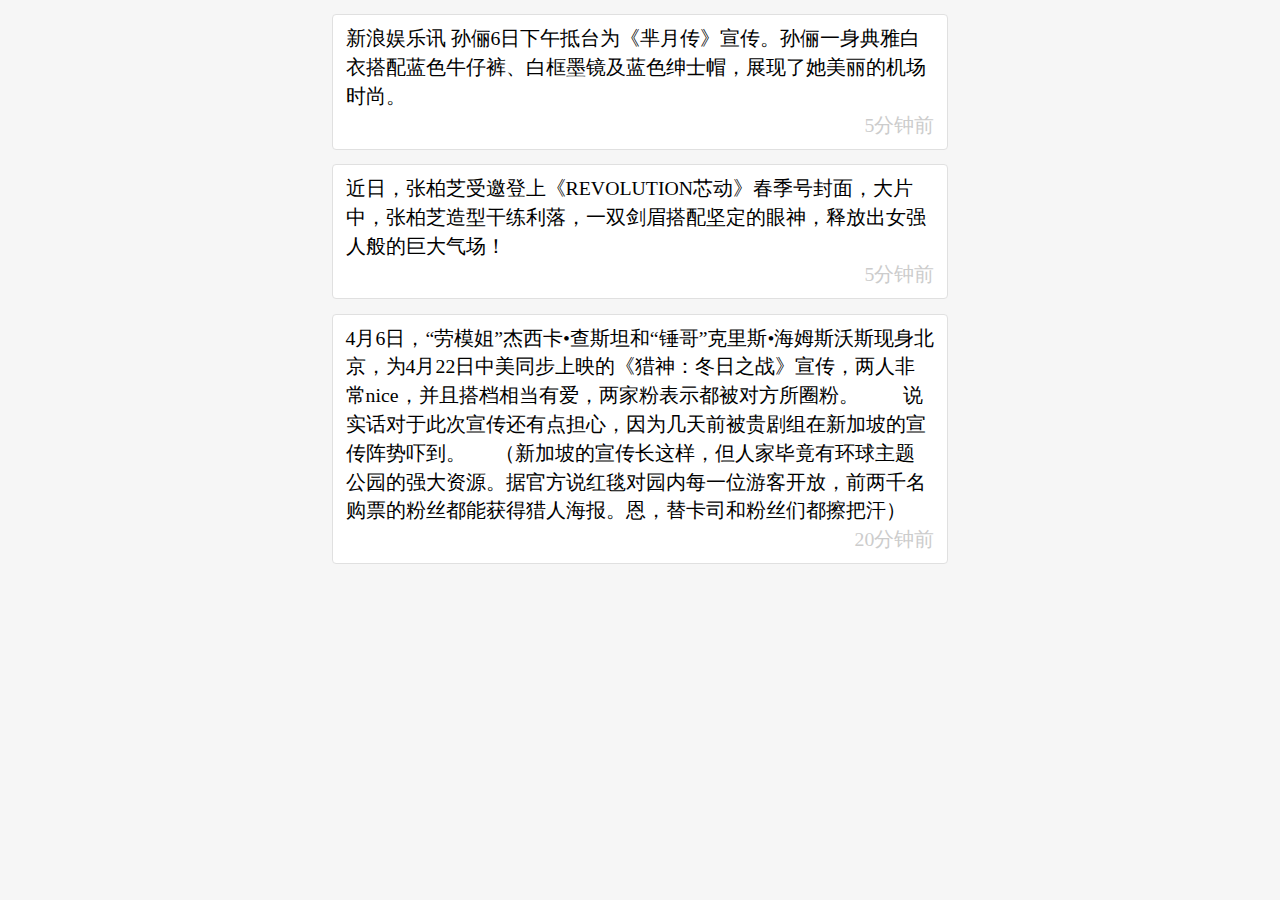
<file: nitice_list.html>
<!DOCTYPE html>
<html>

	<head>
		<meta charset="utf-8" />
		<meta content="width=device-width,initial-scale=1.0,maximum-scale=1.0,user-scalable=no" name="viewport">
		<meta content="yes" name="apple-mobile-web-app-capable">
		<meta content="black" name="apple-mobile-web-app-status-bar-style">
		<meta content="telephone=no" name="format-detection">
		<meta content="email=no" name="format-detection">
		<title>公告</title>
		<link rel="stylesheet" href="css/style.css" />
	</head>

	<body class="bkgray">
		<div class="wrap">
			<ul class="notice-list">
				<li class="clearfix">
					<p>新浪娱乐讯 孙俪6日下午抵台为《芈月传》宣传。孙俪一身典雅白衣搭配蓝色牛仔裤、白框墨镜及蓝色绅士帽，展现了她美丽的机场时尚。</p>
					<time>5分钟前</time>
				</li>
				<li class="clearfix">
					<p>近日，张柏芝受邀登上《REVOLUTION芯动》春季号封面，大片中，张柏芝造型干练利落，一双剑眉搭配坚定的眼神，释放出女强人般的巨大气场！</p>
					<time>5分钟前</time>
				</li>
				<li class="clearfix">
					<p>4月6日，“劳模姐”杰西卡•查斯坦和“锤哥”克里斯•海姆斯沃斯现身北京，为4月22日中美同步上映的《猎神：冬日之战》宣传，两人非常nice，并且搭档相当有爱，两家粉表示都被对方所圈粉。 　　说实话对于此次宣传还有点担心，因为几天前被贵剧组在新加坡的宣传阵势吓到。 　 （新加坡的宣传长这样，但人家毕竟有环球主题公园的强大资源。据官方说红毯对园内每一位游客开放，前两千名购票的粉丝都能获得猎人海报。恩，替卡司和粉丝们都擦把汗）</p>
					<time>20分钟前</time>
				</li>
			</ul>

		</div>
	</body>

</html>
</file>
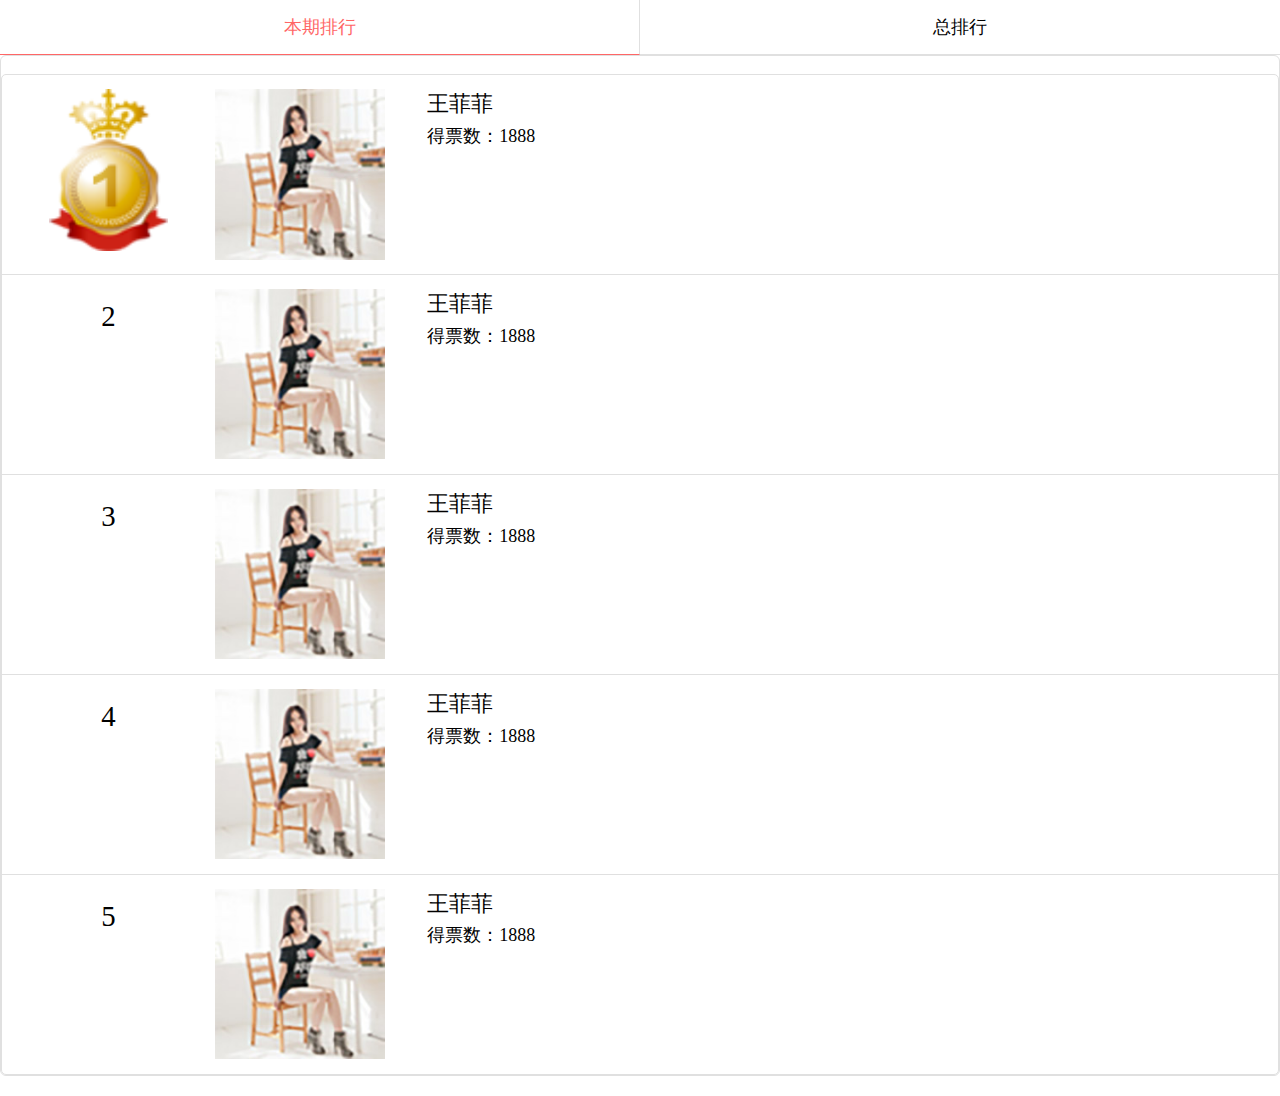
<file: rank_list.html>
<!DOCTYPE html>
<html>

	<head>
		<meta charset="utf-8" />
		<meta content="width=device-width,initial-scale=1.0,maximum-scale=1.0,user-scalable=no" name="viewport">
		<meta content="yes" name="apple-mobile-web-app-capable">
		<meta content="black" name="apple-mobile-web-app-status-bar-style">
		<meta content="telephone=no" name="format-detection">
		<meta content="email=no" name="format-detection">
		<title>排行榜</title>
		<link rel="stylesheet" href="css/style.css" />
	</head>

	<body>
		<div class="rank-head clearfix">
			<ul id="tab-header">
				<li class="current">
					本期排行
				</li>
				<li>总排行</li>
			</ul>
		</div>
		<div class="top-three clearfix rank-content" id="tab-content">
			<ul>
				<li class="clearfix a-href" data-location-href="#?1">
					<div class="col-xs-2 rank-num">
						<img src="images/one.png" class="sort">
					</div>
					<div class="col-xs-2">
						<img src="images/img01.jpg">
					</div>
					<div class="col-xs-8">
						<h2>王菲菲</h2>
						<p>得票数：1888</p>
					</div>
				</li>
				<li class="clearfix a-href" data-location-href="#?1">
					<div class="col-xs-2 rank-num">
						2
					</div>
					<div class="col-xs-2">
						<img src="images/img01.jpg">
					</div>
					<div class="col-xs-8 ">
						<h2>王菲菲</h2>
						<p>得票数：1888</p>
					</div>
				</li>
				<li class="clearfix a-href" data-location-href="#?1">
					<div class="col-xs-2 rank-num">
						3
					</div>
					<div class="col-xs-2">
						<img src="images/img01.jpg">
					</div>
					<div class="col-xs-8 ">
						<h2>王菲菲</h2>
						<p>得票数：1888</p>
					</div>
				</li>
				<li class="clearfix a-href" data-location-href="#?1">
					<div class="col-xs-2 rank-num">
						4
					</div>
					<div class="col-xs-2">
						<img src="images/img01.jpg">
					</div>
					<div class="col-xs-8 ">
						<h2>王菲菲</h2>
						<p>得票数：1888</p>
					</div>
				</li>
				<li class="clearfix a-href" data-location-href="#?1">
					<div class="col-xs-2 rank-num">
						5
					</div>
					<div class="col-xs-2">
						<img src="images/img01.jpg">
					</div>
					<div class="col-xs-8 ">
						<h2>王菲菲</h2>
						<p>得票数：1888</p>
					</div>
				</li>
			</ul>
			<ul class="hidden">
				<li class="clearfix a-href" data-location-href="#?1">
					<div class="col-xs-2 rank-num">
						<img src="images/one.png" class="sort">
					</div>
					<div class="col-xs-2">
						<img src="images/img01.jpg">
					</div>
					<div class="col-xs-8">
						<h2>王菲菲2</h2>
						<p>得票数：1888</p>
					</div>
				</li>
				<li class="clearfix a-href" data-location-href="#?1">
					<div class="col-xs-2 rank-num">
						2
					</div>
					<div class="col-xs-2">
						<img src="images/img01.jpg">
					</div>
					<div class="col-xs-8 ">
						<h2>王菲菲</h2>
						<p>得票数：1888</p>
					</div>
				</li>
				<li class="clearfix a-href" data-location-href="#?1">
					<div class="col-xs-2 rank-num">
						3
					</div>
					<div class="col-xs-2">
						<img src="images/img01.jpg">
					</div>
					<div class="col-xs-8 ">
						<h2>王菲菲</h2>
						<p>得票数：1888</p>
					</div>
				</li>
				<li class="clearfix a-href" data-location-href="#?1">
					<div class="col-xs-2 rank-num">
						4
					</div>
					<div class="col-xs-2">
						<img src="images/img01.jpg">
					</div>
					<div class="col-xs-8 ">
						<h2>王菲菲</h2>
						<p>得票数：1888</p>
					</div>
				</li>
				<li class="clearfix a-href" data-location-href="#?1">
					<div class="col-xs-2 rank-num">
						5
					</div>
					<div class="col-xs-2">
						<img src="images/img01.jpg">
					</div>
					<div class="col-xs-8 ">
						<h2>王菲菲</h2>
						<p>得票数：1888</p>
					</div>
				</li>
			</ul>
		</div>
		<script type="text/javascript" src="js/zeptoandtouch.js" ></script>
		<script type="text/javascript" src="js/CLPGA_ALL.js"></script>
		<script type="text/javascript">
		   $.fn.tabFn()
		
		</script>

	</body>

</html>
</file>
<file: css/style.css>
*{margin: 0; padding: 0; font-family:verdana;
   /*处理BUG*/
    -webkit-tap-highlight-color: transparent;  
    -webkit-appearance: none;   
    }
a{ text-decoration: none;}
li{ list-style: none;}
a:hover{
  
}

/*全局设置字号*/
html{font-size:10px}
@media screen and (min-width:320px) and (max-width:375px){html{font-size:13px}}
@media screen and (min-width:376px) and (max-width:414px){html{font-size:15px}}
@media screen and (min-width:415px) {html{font-size:18px}}
/*开启硬件加速*/
.Ac{
   -webkit-transform: translate3d(0, 0, 0);
   -moz-transform: translate3d(0, 0, 0);
   -ms-transform: translate3d(0, 0, 0);
   transform: translate3d(0, 0, 0);
}

/*常用配置*/
.wrap{ max-width: 640px; margin: auto;}
.clearfix:after {
content: "."; 
display: block; 
height: 0; 
clear: both; 
visibility: hidden;
}
.hidden{ display: none;}
.clear{clear: both;}
.img-responsive{ display: block;max-width: 100%;height: auto; margin: auto;}
.img-circle{border-radius:50%}
.text-left{text-align:left}
.text-right{text-align:right}
.text-center{text-align:center}
.row {
  width: 100%;
  clear: both;
}
.blank05{ height: 0.5rem;clear: both; overflow: hidden;}
.blank1{ height: 1rem;clear: both; overflow: hidden;}
.blank2{ height: 2rem;clear: both; overflow: hidden;}
.bk-white{ background: #FFFFFF;}
.bkgray{ background: #f6f6f6;}
.color-red{color: #FF6666;}



.pr{ position: relative;}
.pa{ position: absolute;}
.pf{ position: fixed;}
.col-xs-1,.col-xs-10,.col-xs-11,.col-xs-12,.col-xs-2,.col-xs-3,.col-xs-4,.col-xs-5,.col-xs-6,.col-xs-7,.col-xs-8,.col-xs-9
{float:left}
.col-xs-12{width:100%}
.col-xs-11{width:91.66666667%}
.col-xs-10{width:83.33333333%}
.col-xs-9{width:75%}
.col-xs-8{width:66.66666667%}
.col-xs-7{width:58.33333333%}
.col-xs-6{width:50%}
.col-xs-5{width:41.66666667%}
.col-xs-4{width:33.33333333%}
.col-xs-3{width:25%}
.col-xs-2{width:16.66666667%}
.col-xs-1{width:8.33333333%}
.col-xs-offset-12 {margin-left: 100%;}
.col-xs-offset-11 {margin-left: 91.66666667%;}
.col-xs-offset-10 {margin-left: 83.33333333%;}
.col-xs-offset-9 {margin-left: 75%;}
.col-xs-offset-8 {margin-left: 66.66666667%;}
.col-xs-offset-7 {margin-left: 58.33333333%;}
.col-xs-offset-6 {margin-left: 50%;}
.col-xs-offset-5 {margin-left: 41.66666667%;}
.col-xs-offset-4 {margin-left: 33.33333333%;}
.col-xs-offset-3 {margin-left: 25%;}
.col-xs-offset-2 {margin-left: 16.66666667%;}
.col-xs-offset-1 {margin-left: 8.33333333%;}
.col-xs-offset-0 {margin-left: 0;}
h1,h2,h3,h4,h5,h6{ font-weight: normal; }

@font-face {font-family: "iconfont";
  src: url('clpga/iconfont.ttf?t=1460431878') format('truetype') /* chrome, firefox, opera, Safari, Android, iOS 4.2+*/
}

.iconfont {
  font-family:"iconfont" !important;
  font-size:16px;
  font-style:normal;
  -webkit-font-smoothing: antialiased;
  -webkit-text-stroke-width: 0.2px;
  -moz-osx-font-smoothing: grayscale;
}
.icon-fenxiang:before { content: "\e600"; }
.icon-laba:before { content: "\e601"; }


.banner-box { width: 100%; max-height: 9rem; overflow: hidden; }
.banner-box  ul.banner-nr { width: 1000000px;}
.banner-box  ul  li{ float:left;}
.banner-dian{ z-index: 100px;  left: 50%; top: 7rem; }
.banner-dian li{ width:0.6rem;  height: 0.6rem; background: #e2dbdf; border-radius: 0.3rem; margin-left: 0.5rem;}
.banner-dian li.current{ background: #FFFFFF;}

.top-three { margin: 0rem auto 1rem; border: #E0E0E0 solid 1px; border-radius: 6px;}
.top-three h1{ height: 2.6rem;   line-height: 2.6rem;  border-bottom:#E0E0E0 solid 1px; text-align: center; font-size:1.2rem ;color: #e00047; font-weight: bold;}
.top-three ul li{ width: 100%; clear: both; padding: 0.8rem 0px; border-bottom: #e0e0e0 solid 1px;}
.top-three ul li img{ width: 80%; display: block; }
.top-three ul li .sort{ width: 56%; margin: auto;}
.top-three ul li h2{ font-size: 1.2rem; padding-bottom: 0.3rem;}
.top-three ul li:last-of-type{ border-bottom: none;}
.top-three ul li .fx{  display: block; width:3rem; height: 3rem; background: #e00047; line-height: 3rem; float: right; text-align: center; color: #FFFFFF; border-radius:6px; margin-right: 1rem;}
.top-three ul li .tp{  display: block; width:3rem; height: 3rem; background: #E2DBDF; line-height: 3rem; float: right; text-align: center; color: #000000; border-radius:6px ;  margin-right: 1rem; }
.top-three ul li .vote-btn{ background: #FFB446 ; color: #FFFFFF;}
.rank-num{ line-height: 3rem; text-align: center; font-size: 1.6rem;}

.warter-conter{width: 92%; margin: auto;}
.warter-conter .col-xs-6  div.list{ padding-right:0.5rem; }



.notice-box{ width: 96%; border: #e0e0e0 solid 1px; padding: 0.2rem 0px; border-radius: 5px;  overflow: hidden; height: 1.5rem; margin: auto; }
.notice-box span.iconfont{ color: #ff6666; display: block; float:left; height: 0.8rem; height: 0.8rem;  font-size: 1.1rem; margin-top:0rem; margin-left:0.5rem;}
.notice-box  p{ width: auto;white-space:nowrap; overflow: hidden; left: 2rem; line-height: 1.6rem; height:1.6rem;left:0px; }
.notic-scroll-left{ float:left; line-height:1.6rem; color:#ff6666;}
.notic-scroll-box{ float: right; margin-left: 0.2rem; width: 90%; overflow: hidden; padding-top: 0rem; height:2rem; }

.waterone{ width: 100%; border: #e0e0e0 solid 1px; box-sizing: border-box; border-radius: 5px; overflow: hidden; margin-bottom: 1rem;}
.warter-conter .col-xs-6:last-of-type div.list{padding-left:0.5rem; padding-right: 0px; }


.water-img-box-mes{ height: 2.6rem; line-height: 2.6rem; background:image-url("clpga/bk60.png") ; width: 100%; bottom: 0px; left: 0px; color: #FFFFFF;}
.water-img-box-mes span{ float:left; margin-left: 0.5rem;}
.water-img-box-mes p{ float: right;}
.water-img-box-mes p strong{ font-size: 1.3rem; font-weight: normal; margin-right: 0.5rem;}

.waterone h3{ font-size: 1.2rem; text-indent: 0.5rem; margin-top: 0.3rem;}
.water-img-des{ width: 92%; height: 2.4rem; line-height: 1.2rem; margin: auto; overflow: hidden;font-size: 0.9rem;}
.water-img-des-bk{ background:image-url("clpga/textbk.png"); background-size:100% 100%; top:0px; left:0px; width:100%; height:100%;}

.water-img-bottom{ border-top: #E0E0E0 solid 1px; margin-top: 0.2rem; width: 100%;}
.inapp .share-box{ float: left; width: 25%;  text-align: center; font-size: 0.8rem; line-height: 1.2rem; }
.inapp .share-box a{color: #000;}
.inapp .share-box a span{ color: #FF6666; display: block; margin:0.3rem auto 0px;}

 .water-img-voting a{display: block; background: #aeaeae; text-align: center; width: 80%; margin:0.3rem auto; height: 2.2rem;  line-height: 2.2rem; border-radius:6px; color: #ffffff;}
 .water-img-voting a.vote-btn{ background: #e00047; color: #FFFFFF;}
.inapp .water-img-voting{ float: left; width:75%;box-sizing: border-box;border-left: #E0E0E0 solid 1px;}

.prompt-box{ width: 80%; max-width: 560px; background:image-url("clpga/bk60.png");  height: 10rem; top: 12rem;left: 10%; border-radius: 6px;}
.back-prompt-p{text-align: center; font-size: 1.4rem; color: #FFFFFF; line-height: 4.0rem; padding-top:2.5rem;}
.back-prompt-p span{ font-size: 1.6rem; color: #FF6666;}
.prompt-p{text-align: center; color: #FF6666;}
.water-pull-loading{ width: 100%; text-align: center;  top: 10rem;  z-index: 101;}


.notice-list li{ width: 92%; margin:0.8rem auto; border:#E0E0E0 solid 1px; border-radius: 4px; background: #FFFFFF;  padding: 0.5rem 2%; line-height: 1.6rem; font-size: 1.1rem;}
.notice-list li time{ display: block;  float: right; color: #cccccc;}


.rank-head{ width: 100%;}
.rank-head ul li{width: 50%; box-sizing: border-box; border-right: #E0E0E0 solid 1px; border-bottom: #E0E0E0 solid 1px; float: left; text-align: center; line-height: 3.0rem;} 
.rank-head ul li:last-of-type{ border-right: none;}
.rank-head ul li.current{color: #FF6666; border-bottom: #FF6666 solid 1px;}
.rank-content ul{ border: #E0E0E0 solid 1px; margin-top: 1rem; border-radius: 5px;}
.rank-content ul li:last-of-type{ border-bottom: none;}


.artical-header { padding: 0.5rem;  width: 92%; margin: auto;}
.artical-header h1{ font-size: 1.4rem; line-height: 1.6rem; font-weight: 600;}
.arcial-content{ width: 92%; margin: auto; }
.arcial-content p{ line-height: 1.6rem; font-size: 1.1rem;margin: 0.5rem auto; text-indent: 2rem;}
.arcial-content img{  width: 100%; max-width: 100%; margin: 0.5rem auto;}


.player-header{ width: 92%; padding:0px 4%;   margin: auto; background: #FFFFFF; border-bottom: #e0e0e0 solid 1px; }
.player-header-img  img{ width:80% ; margin: auto; display: block;}
.player-header-img span { display: block; width: 1.5rem;  height: 2rem;  right: 0px;  bottom: 0px; }
.player-header-img span img{ width: 100%;}
.player_name h1{ font-size: 1.3rem; line-height: 1.8rem; padding-left: 0.5rem; }
.player_name time{ color: #AEAEAE; line-height: 1.2rem; padding-left: 0.5rem; }
.player-header p{ font-size: 1rem; line-height: 1.4rem; padding: 0.5rem 0px;}

.player-content{ width: 92%; padding: 0 4%; }
.player-img-first{ margin: 0.5rem 0px;  border-radius: 5px; overflow: hidden;}
.player-img-first img{width: 100%;}



.player-fixed-bottom{ width: 100%; max-width: 640px; bottom: 0px; margin: auto; background: #FFFFFF; z-index: 102;}
.player-fixed-bottom img{ display: block; width:100%;}

.player-fixed-bottom .fixed-vote-btn{ background:#AEAEAE; color:#000000 ; height: 100%;text-align: center;}
.player-fixed-bottom .fixed-vote-btn span{ font-size: 1.2rem; display: block;text-align: center; line-height: 1.8rem;}
.player-fixed-bottom .vote-btn{ background: #e00047; color: #FFFFFF;}

.big-img-box{ width: 100%;  height:100%; background: #000000; top: 0px;  left: 0px; max-width: 640px; z-index: 10000;}
.big-img-box img{  max-height: 100%;}

.vote-parent strong{ font-weight:normal;}

.new-top-three .img-head-mes{border: #e0e0e0 solid 1px; border-radius: 3px; width: 90%;  margin:0.4rem auto  0rem; background:#FFFFFF;}
.new-top-three .img-head-mes img.img-head{ display: block; width: 90%; margin: 0.4rem auto;}
.new-top-three .img-head-mes .top-three-num{ width: 100%; height: 2rem; background: url(../images/bk60.png); bottom: 0px; line-height: 2rem; line-height: 2rem; text-align: right; color: #FFFFFF; }
.new-top-three .img-head-mes .top-three-num strong{ padding-right: 0.5rem; font-size: 1.2rem; font-weight: normal;}
.top-three-name { overflow: hidden; height: 2rem; line-height: 2rem; font-size: 1.3rem; text-align: right; padding: 0px 0.5rem; color: #000000;}
.top-three-name img{ width: 1.3rem; float: left; display: block; }
.new-top-three-p{ font-size: 1.2rem;  padding-left: 0.5rem;}
.end-two-box .img-head-mes{ width: 80%; margin:0.8rem  auto 0rem;}
.new-top-three .vote-a{ display: block; background: #aeaeae; text-align: center; width: 80%; margin:auto; height: 2.2rem;  line-height: 2.2rem; border-radius:6px; color: #ffffff;  bottom: 0px; left: 10%;}
.new-top-three .vote-btn{ background: #e00047 ; color: #FFFFFF; }
.new-top-three .blank2{ background: url(../images/new_top_three_bk.jpg) no-repeat center top; background-size: 90%;}
.new-top-three table td{ height: 100%;}
.fadeout{
  animation: fadeoutfn 0.2s linear infinite;
 -webkit-animation: fadeoutfn 0.2s linear infinite; 		
}
@-webkit-keyframes fadeoutfn{
	0%{
		-webkit-opacity: 1;
		-webkit-transform: scale(1,1);
	}
	100%{
		 -webkit-opacity: 0;
		 -webkit-transform: scale(0,0);
	}
}
@keyframes fadeoutfn{
	0%{
	   opacity: 1;
	   transform: scale(1,1);
	}
	100%{
	    opacity: 0;
	     transform: scale(0,0);
	}
}


.fadein{
  animation: fadeinfn 1s linear infinite;
 -webkit-animation: fadeinfn 1s linear infinite; 		
}
@-webkit-keyframes fadeinfn{
	0%{
		-webkit-opacity: 0;
	}
	100%{
		 -webkit-opacity: 1;
	}
}
@keyframes fadeinfn{
	0%{
	   opacity: 0;
	}
	100%{
	    opacity: 1;
	}
}
.scroll{
  animation: scrollfn 15s linear infinite;
 -webkit-animation: scrollfn 15s linear infinite; 	
}
@-webkit-keyframes scrollfn{
	0%{
		-webkit-transform:translate3d(0,0,0);
	}
	100%{
		-webkit-transform: translate3d(-110%,0,0);
	}
}
@keyframes scrollfn{
		0%{
		transform:translate3d(0,0,0);
	}
	100%{
		transform: translate3d(-110%,0,0);
	}
}
</file>
